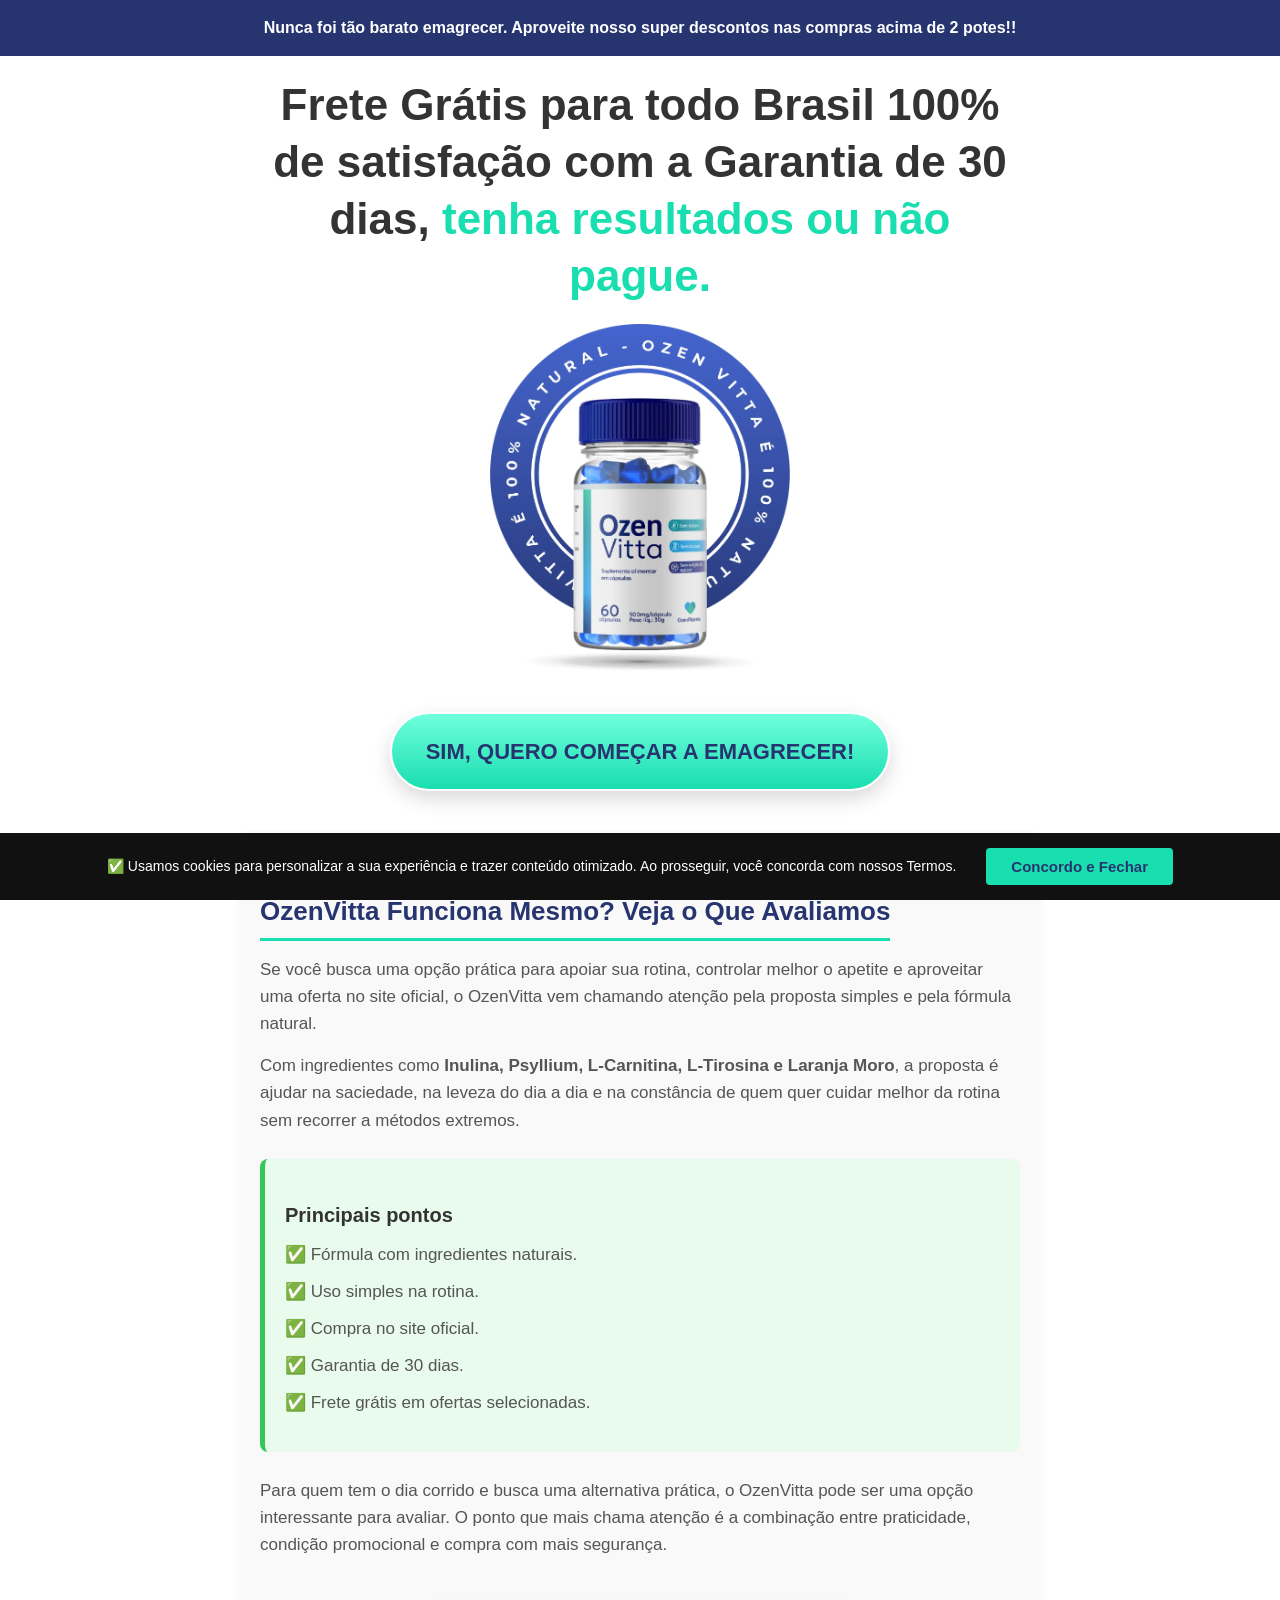
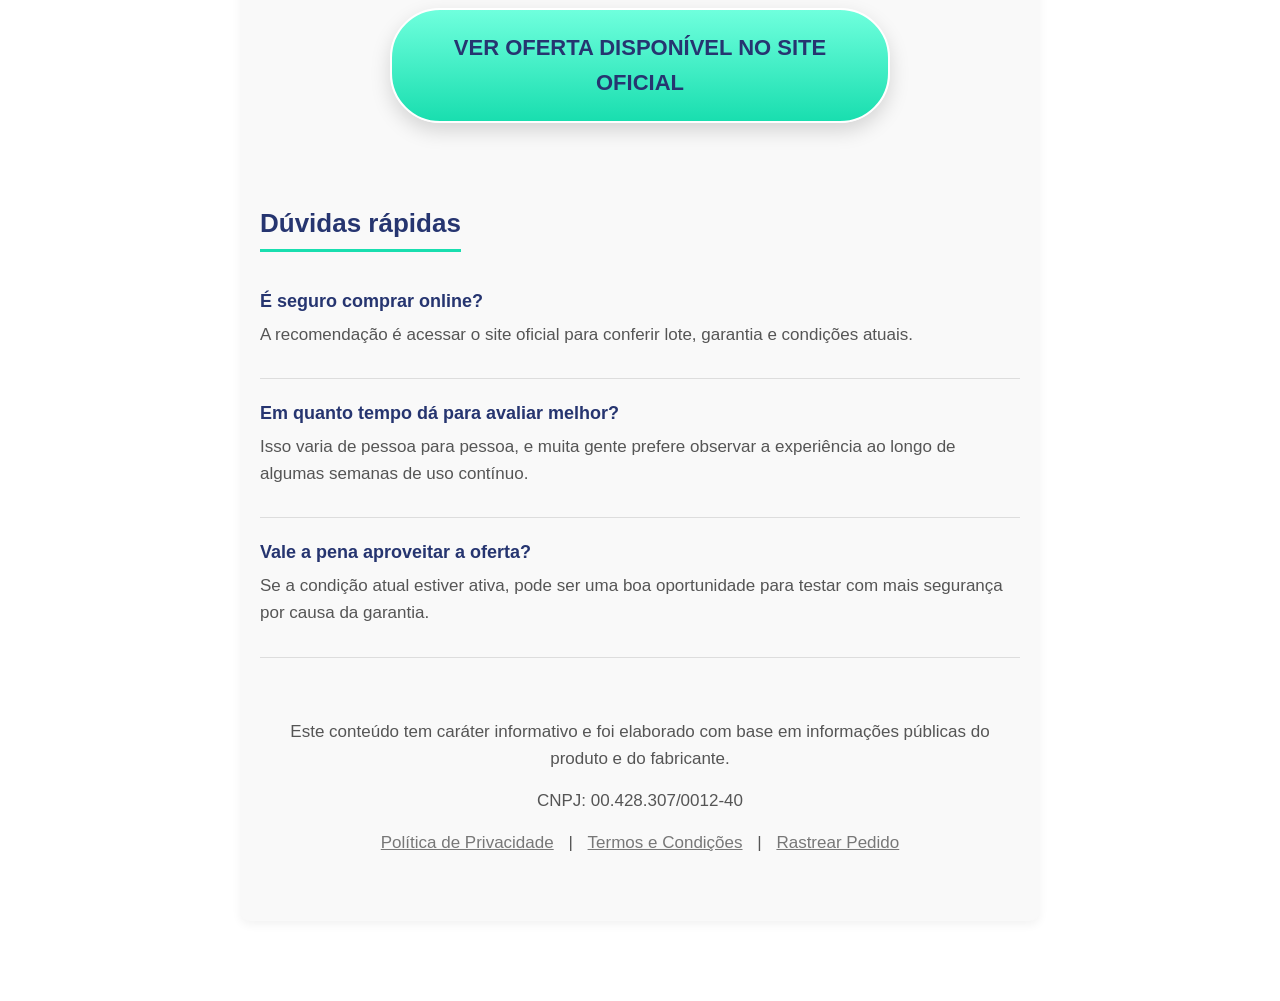
<file: index.html>
<!DOCTYPE html>
<html lang="pt-BR">

<head>
    <!-- Google tag (gtag.js) -->
    <script async src="https://www.googletagmanager.com/gtag/js?id=AW-17995973888"></script>
    <script>
      window.dataLayer = window.dataLayer || [];
      function gtag(){dataLayer.push(arguments);}
      gtag('js', new Date());
      gtag('config', 'AW-17995973888');
    </script>
    <meta charset="UTF-8">
    <meta name="viewport" content="width=device-width, initial-scale=1.0, maximum-scale=5.0">
    <meta name="description"
        content="Descubra a verdade sobre o OzenVitta. Funciona mesmo? Veja a análise completa sobre o emagrecedor 100% natural.">
    <!-- URL Amigável / Cannonical Target: Substitua o 'seusite.com.br' futuramente -->
    <link rel="canonical" href="https://ozenvitta.com/review">
    <title>OzenVitta Funciona? A Verdade Revelada (Análise 2026)</title>

    <!-- Open Graph / Social Meta -->
    <meta property="og:title" content="OzenVitta Funciona? A Verdade Revelada (Análise 2026)">
    <meta property="og:description" content="Descubra a verdade sobre o OzenVitta. Funciona mesmo? Veja a análise completa sobre o emagrecedor 100% natural.">
    <meta property="og:type" content="article">
    <meta property="og:url" content="https://ozenvitta.com/review">
    <meta property="og:image" content="https://ozenvitta.com/review/images/ozen-100natural.webp">

    <!-- Outros Headers de Segurança -->
    <meta http-equiv="X-Content-Type-Options" content="nosniff">
    <meta http-equiv="X-Frame-Options" content="SAMEORIGIN">
    <meta name="referrer" content="strict-origin-when-cross-origin">

    <!-- Core Web Vitals: Preload critical image -->
    <link rel="preload" href="images/ozen-100natural.webp" as="image" fetchpriority="high">

    <!-- Inline CSS (Minimiza requisições render-blocking para Core Web Vitals) -->
    <style>
        :root {
            --primary-blue: #263570;
            --accent-green: #19deaf;
            --text-dark: #333;
            --text-gray: #555;
            --bg-light: #f9f9f9;
        }

        * {
            margin: 0;
            padding: 0;
            box-sizing: border-box;
        }

        body {
            font-family: 'Segoe UI', Roboto, Helvetica, Arial, sans-serif;
            line-height: 1.6;
            color: var(--text-dark);
            background: #fff;
            padding-bottom: 80px;
            /* Espaço para o banner de cookies */
        }

        img {
            max-width: 100%;
            height: auto;
            display: block;
            margin: 0 auto;
        }

        a {
            text-decoration: none;
        }

        /* Top Banner - Referência do usuário */
        .top-banner {
            background-color: var(--primary-blue);
            color: white;
            text-align: center;
            padding: 15px;
            font-size: 16px;
            font-weight: bold;
        }

        /* Hero Section - Mobile First */
        .hero {
            padding: 20px 15px;
            text-align: center;
            max-width: 800px;
            margin: 0 auto;
        }

        .hero h1 {
            font-size: 32px;
            line-height: 1.3;
            margin-bottom: 20px;
            color: var(--text-dark);
        }

        .hero h1 span.green-text {
            color: var(--accent-green);
        }

        .hero-img {
            max-width: 300px;
            /* Pote OzenVitta Natural */
            margin: 20px auto;
        }

        /* CTA Button - Alvo de toque grande (Mobile) */
        .cta-button {
            display: inline-block;
            background: linear-gradient(180deg, #6fffdd 0%, #19deaf 100%);
            color: var(--primary-blue);
            font-size: 18px;
            font-weight: 800;
            text-transform: uppercase;
            padding: 20px 30px;
            border-radius: 50px;
            box-shadow: 0 8px 20px rgba(0, 0, 0, 0.15);
            margin: 20px 0;
            width: 95%;
            /* Quase full width em mobile */
            max-width: 500px;
            border: 2px solid #fff;
            transition: transform 0.2s ease, box-shadow 0.2s ease;
            text-align: center;
        }

        .cta-button:active,
        .cta-button:hover {
            transform: scale(0.98);
            box-shadow: 0 4px 10px rgba(0, 0, 0, 0.1);
        }

        /* Advertorial Content */
        .content {
            padding: 30px 20px;
            max-width: 800px;
            margin: 0 auto;
            background: var(--bg-light);
            border-radius: 10px;
            box-shadow: 0 4px 10px rgba(0, 0, 0, 0.05);
        }

        .content h2 {
            font-size: 26px;
            color: var(--primary-blue);
            margin: 30px 0 15px;
            border-bottom: 3px solid var(--accent-green);
            display: inline-block;
            padding-bottom: 5px;
        }

        .content h3 {
            font-size: 20px;
            margin: 20px 0 10px;
            color: var(--text-dark);
        }

        .content p,
        .content ul {
            margin-bottom: 15px;
            font-size: 17px;
            color: var(--text-gray);
        }

        .content ul {
            padding-left: 20px;
        }

        .content li {
            margin-bottom: 10px;
        }

        /* Pros and Cons Boxes */
        .pros-cons {
            display: flex;
            flex-wrap: wrap;
            gap: 20px;
            margin: 25px 0;
        }

        .pros,
        .cons {
            flex: 1;
            min-width: 250px;
            padding: 20px;
            border-radius: 8px;
        }

        .pros {
            background: #e8fbed;
            border-left: 5px solid #34c759;
        }

        .cons {
            background: #ffebea;
            border-left: 5px solid #ff3b30;
        }

        .pros ul,
        .cons ul {
            list-style: none;
            padding-left: 0;
        }

        .pros li::before {
            content: "✅ ";
        }

        .cons li::before {
            content: "❌ ";
        }

        /* FAQ Section */
        .faq-item {
            margin-bottom: 20px;
            border-bottom: 1px solid #ddd;
            padding-bottom: 15px;
        }

        .faq-item h3 {
            font-size: 18px;
            color: var(--primary-blue);
            margin-bottom: 5px;
        }

        /* Footer Links */
        .footer-links {
            text-align: center;
            margin-top: 40px;
            padding: 20px;
            font-size: 13px;
            color: #777;
        }

        .footer-links a {
            color: #777;
            margin: 0 10px;
            text-decoration: underline;
        }

        /* LGPD Cookie Banner */
        .cookie-banner {
            position: fixed;
            bottom: 0;
            left: 0;
            right: 0;
            background: #111;
            color: white;
            padding: 15px 20px;
            text-align: center;
            font-size: 14px;
            z-index: 999;
            display: flex;
            flex-direction: column;
            align-items: center;
            gap: 15px;
        }

        @media (min-width: 768px) {
            .cookie-banner {
                flex-direction: row;
                justify-content: center;
                gap: 30px;
            }

            .hero h1 {
                font-size: 44px;
            }

            .cta-button {
                font-size: 22px;
            }
        }

        .cookie-btn {
            background: var(--accent-green);
            color: var(--primary-blue);
            border: none;
            padding: 10px 25px;
            border-radius: 4px;
            font-weight: bold;
            font-size: 15px;
            cursor: pointer;
        }
    </style>
</head>

<body>

    <!-- Faixa Topo -->
    <div class="top-banner">
        Nunca foi tão barato emagrecer. Aproveite nosso super descontos nas compras acima de 2 potes!!
    </div>

    <!-- Primeira Dobra: Hero Section CTA Focado -->
    <section class="hero">
        <!-- H1 da Palavra Chave Principal -->
        <h1>Frete Grátis para todo Brasil 100% de satisfação com a Garantia de 30 dias, <span class="green-text">tenha
                resultados ou não pague.</span></h1>

        <!-- Imagem Carregada Rapidamente com o Preload -->
        <img src="images/ozen-100natural.webp" alt="Eficácia OzenVitta Produto Natural" class="hero-img" width="300" height="300" style="object-fit: contain; height: auto;" fetchpriority="high">

        <a href="vendas.html" class="cta-button">Sim, quero começar a emagrecer!</a>
    </section>

    <!-- Artigo Advertorial estruturado para SEO (Retenção de Leitura) -->
    <article class="content">
        <h2>OzenVitta Funciona Mesmo? Veja o Que Avaliamos</h2>
        <p>Se você busca uma opção prática para apoiar sua rotina, controlar melhor o apetite e aproveitar uma oferta no
            site oficial, o OzenVitta vem chamando atenção pela proposta simples e pela fórmula natural.</p>
        <p>Com ingredientes como <strong>Inulina, Psyllium, L-Carnitina, L-Tirosina e Laranja Moro</strong>, a proposta
            é ajudar na saciedade, na leveza do dia a dia e na constância de quem quer cuidar melhor da rotina sem
            recorrer a métodos extremos.</p>

        <!-- Pros and Cons (Fator 'Review' Forte para Google) -->
        <div class="pros-cons">
            <div class="pros" style="flex: 100%;">
                <h3>Principais pontos</h3>
                <ul>
                    <li>Fórmula com ingredientes naturais.</li>
                    <li>Uso simples na rotina.</li>
                    <li>Compra no site oficial.</li>
                    <li>Garantia de 30 dias.</li>
                    <li>Frete grátis em ofertas selecionadas.</li>
                </ul>
            </div>
        </div>

        <p>Para quem tem o dia corrido e busca uma alternativa prática, o OzenVitta pode ser uma opção interessante para
            avaliar. O ponto que mais chama atenção é a combinação entre praticidade, condição promocional e compra com
            mais segurança.</p>

        <div style="text-align: center; margin-top: 30px; margin-bottom: 30px;">
            <a href="vendas.html" class="cta-button">Ver oferta disponível no site oficial</a>
        </div>

        <!-- Seção de FAQ Semântica -->
        <h2>Dúvidas rápidas</h2>
        <div class="faq-item">
            <h3>É seguro comprar online?</h3>
            <p>A recomendação é acessar o site oficial para conferir lote, garantia e condições atuais.</p>
        </div>
        <div class="faq-item">
            <h3>Em quanto tempo dá para avaliar melhor?</h3>
            <p>Isso varia de pessoa para pessoa, e muita gente prefere observar a experiência ao longo de algumas
                semanas de uso contínuo.</p>
        </div>
        <div class="faq-item">
            <h3>Vale a pena aproveitar a oferta?</h3>
            <p>Se a condição atual estiver ativa, pode ser uma boa oportunidade para testar com mais segurança por causa
                da garantia.</p>
        </div>

        <!-- Rodapé Legal / E-A-T (Expertise, Authoritativeness, Trustworthiness) -->
        <footer class="footer-links">
            <p>Este conteúdo tem caráter informativo e foi elaborado com base em informações públicas do produto e do
                fabricante.</p>
            <p>CNPJ: 00.428.307/0012-40</p>
            <p>
                <a href="https://ozenvitta.com/politica-de-privacidade/" target="_blank" rel="nofollow">Política de
                    Privacidade</a> |
                <a href="https://ozenvitta.com/termos-e-condicoes/" target="_blank" rel="nofollow">Termos e
                    Condições</a> |
                <a href="https://pedidos.capsulbrasil.com.br/tracking" target="_blank" rel="nofollow">Rastrear
                    Pedido</a>
            </p>
        </footer>
    </article>

    <!-- Consentimento de Cookies LGPD -->
    <div id="cookie-banner" class="cookie-banner">
        <span>✅ Usamos cookies para personalizar a sua experiência e trazer conteúdo otimizado. Ao prosseguir, você
            concorda com nossos Termos.</span>
        <button class="cookie-btn" onclick="document.getElementById('cookie-banner').style.display='none'">Concordo e
            Fechar</button>
    </div>

    <!-- Scripts Ocultos / Async (GTM, Pixel, Analytics) -->
    <!-- Requisito: Carregamento assíncrono para velocidade -->
    <script>
        // Função para adiar scripts de terceiros até interação do usuário e turbinar Core Web Vitals
        const loadScripts = () => {
            // Insira seus Scripts (Pixel, Analytics) aqui dentro
            console.log("Scripts de rastreamento carregados sem impactar renderização inicial.");
            window.removeEventListener('scroll', loadScripts);
            window.removeEventListener('touchstart', loadScripts);
        }
        window.addEventListener('scroll', loadScripts, { once: true });
        window.addEventListener('touchstart', loadScripts, { once: true });
    </script>
</body>

</html>
</file>
